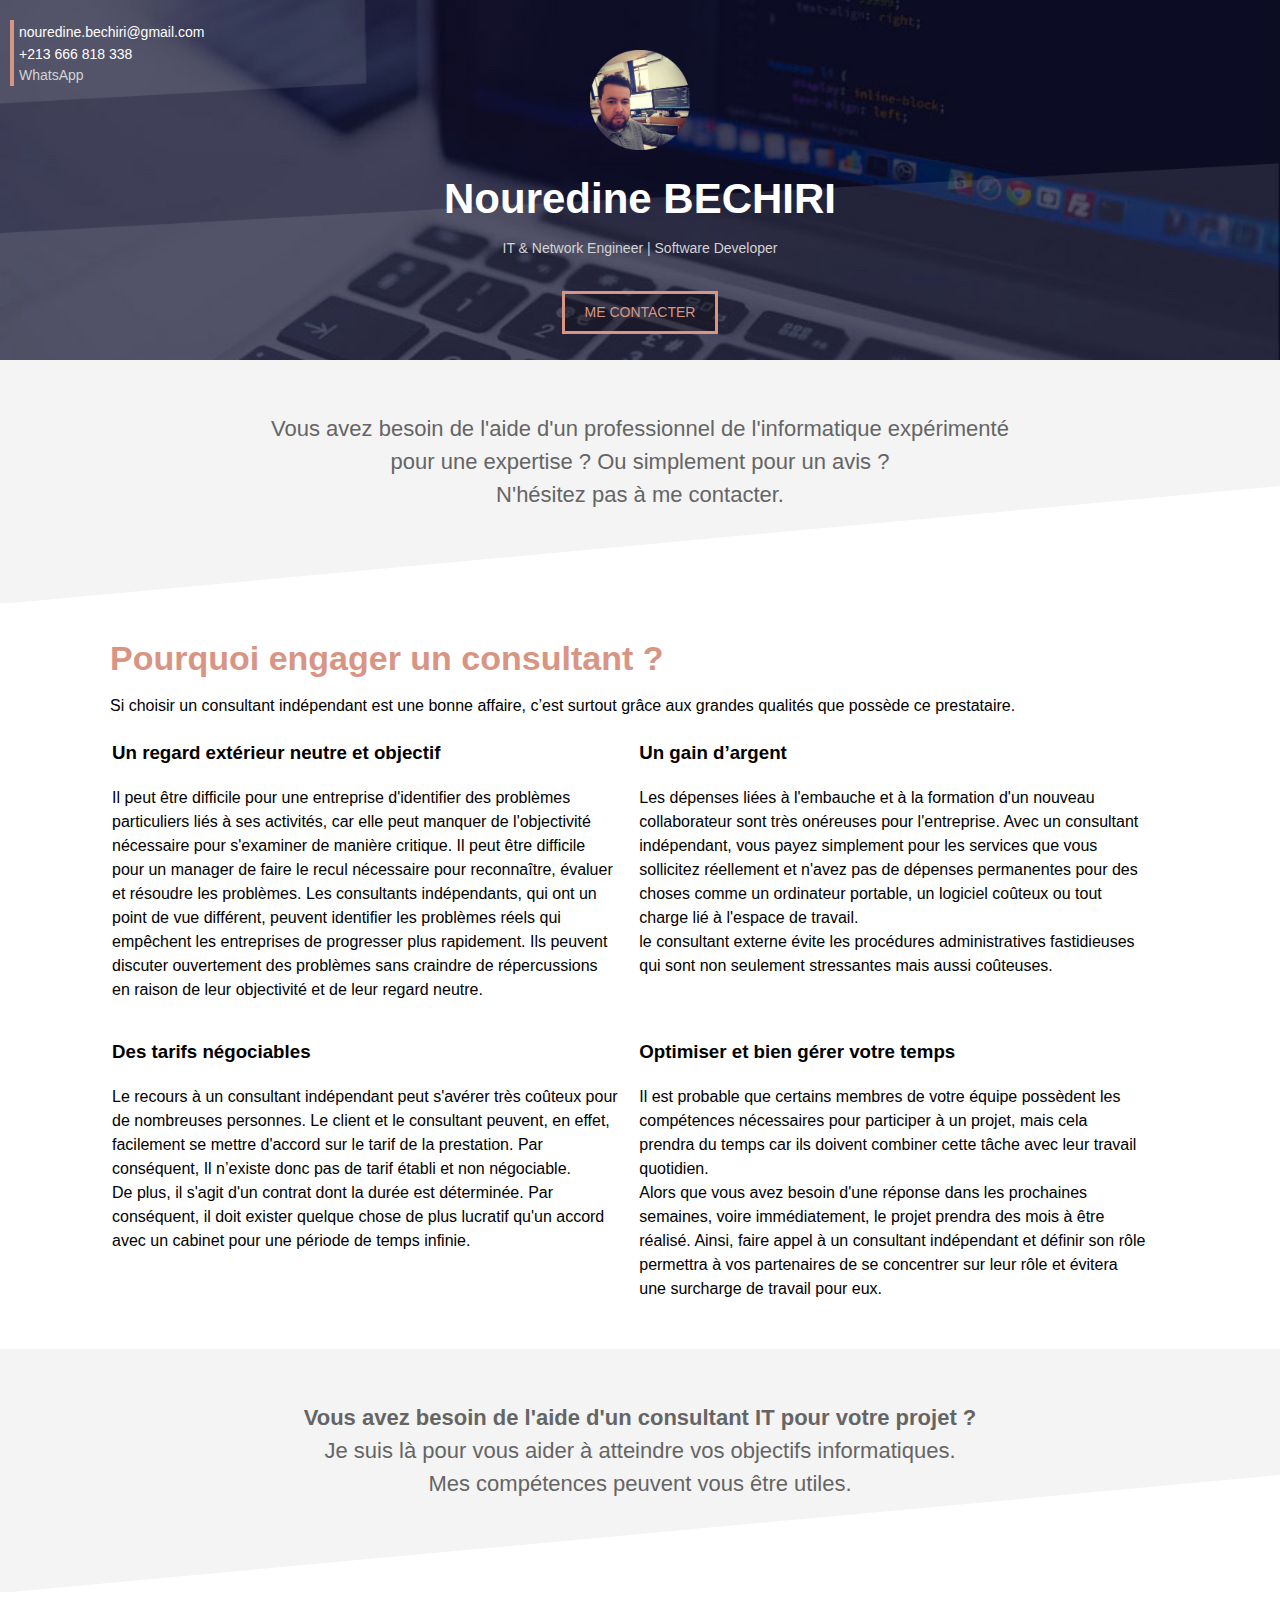
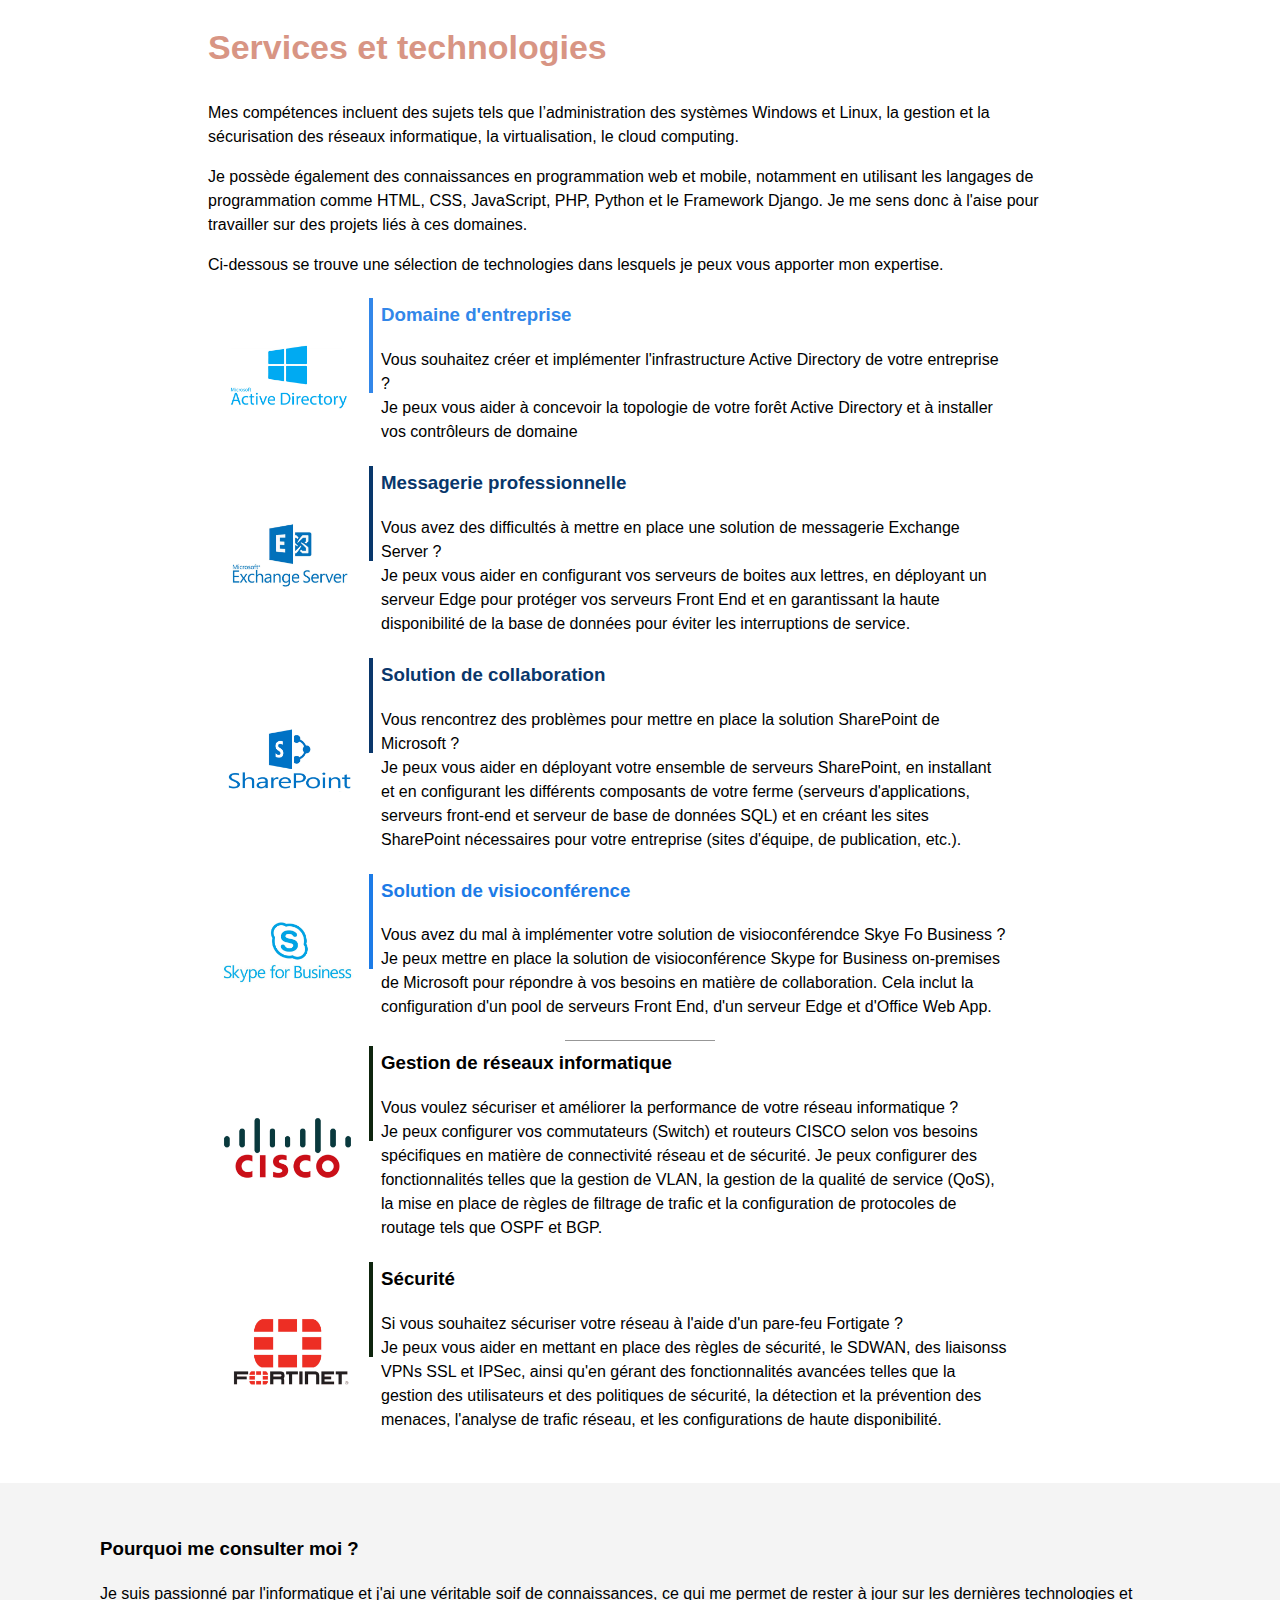
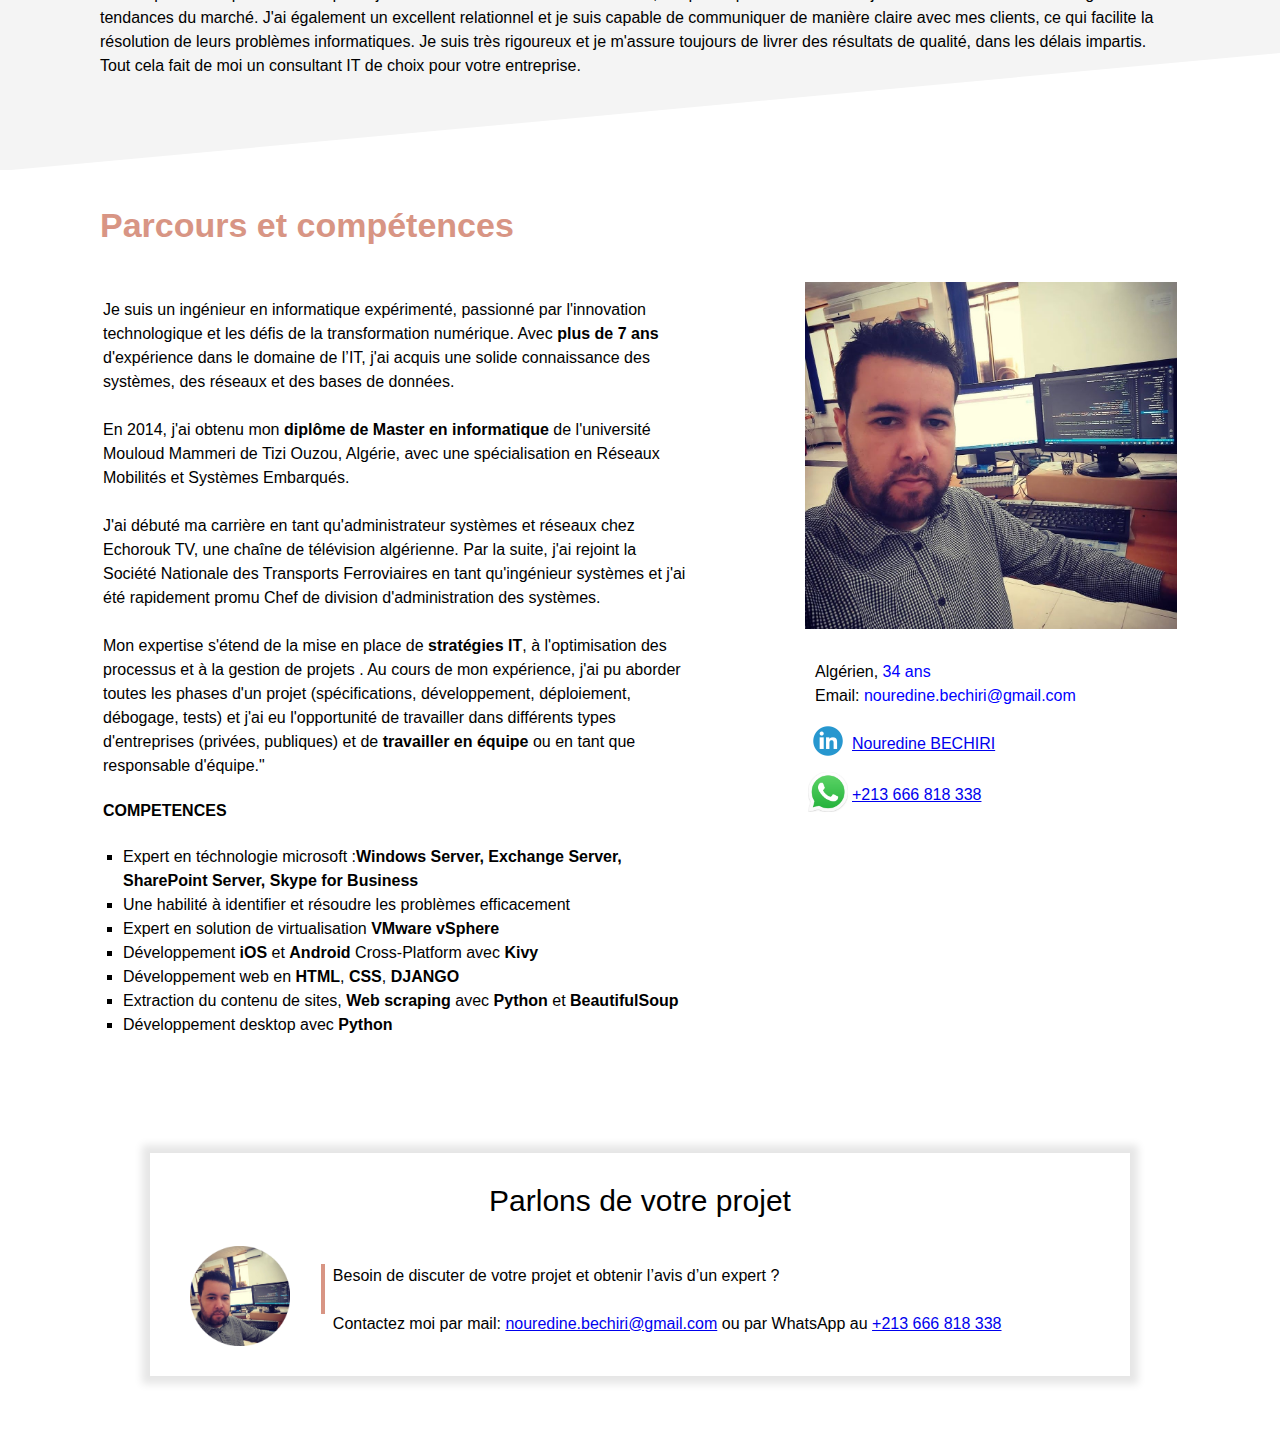
<file: index.html>
<!DOCTYPE html>
<html lang="fr">
<head>
    <meta charset="UTF-8">
    <meta name="viewport" content="width=device-width, initial-scale=1.0">
    <title>Nouredine BECHIRI</title>
    <link rel="stylesheet" href="style.css">
</head>
<body>
    <!-- COUVERTURE -->
    <div class="cover">
        <img class="cover-profile" src="profile.png"/>
        <h1>Nouredine BECHIRI</h1>
        <p>IT & Network Engineer | Software Developer</p>
        
        <div style="text-align: center;">
            <a class="contact-button" href="mailto:nouredine.bechiri@gmail.com?subject=Contact depuis nouredinebechiri.tk">ME CONTACTER</a>
        </div>
        <div class="cover-contact">
            <a style="text-decoration: none;" href="mailto:nouredine.bechiri@gmail.com?subject=Contact depuis site web">nouredine.bechiri@gmail.com</a>
            <div class="icon">
                <a style="display: block; text-decoration: none;" href="tel:+213666818338">+213 666 818 338</a>
                <p>WhatsApp</p>
            </div>
        </div>
    </div>

    <!-- SECTION GRISE  -->
    <div class="section section-grise1">
        <!-- <div class="separateur"></div> -->
        <p>
            Vous avez besoin de l'aide d'un professionnel de l'informatique expérimenté pour une expertise ? 
            Ou simplement pour un avis ? <br> N'hésitez pas à me contacter.
        </p>
    </div>
    <!-- SECTION BLANCHE Pourquoi engager un consultant ?< -->
    <div class="section" >
        <div class="pourquoi-consultant">
            <h2>Pourquoi engager un consultant ?</h2>
            <p>Si choisir un consultant indépendant est une bonne affaire, c’est surtout grâce aux grandes qualités que possède ce prestataire.</p>
        </div>
        <table class="col-pourquoi-consultant">
            <tr>
                <td>
                    <h3>Un regard extérieur neutre et objectif</h3>
                    <p>Il peut être difficile pour une entreprise d'identifier des problèmes particuliers liés à ses activités, car elle peut manquer de l'objectivité nécessaire pour s'examiner de manière critique. Il peut être difficile pour un manager de faire le recul nécessaire pour reconnaître, évaluer et résoudre les problèmes.
                        Les consultants indépendants, qui ont un point de vue différent, peuvent identifier les problèmes réels qui empêchent les entreprises de progresser plus rapidement. Ils peuvent discuter ouvertement des problèmes sans craindre de répercussions en raison de leur objectivité et de leur regard neutre.
                    </p>
                </td>
                <td>
                    <h3>Un gain d’argent</h3>
                    <p>Les dépenses liées à l'embauche et à la formation d'un nouveau collaborateur sont très onéreuses pour l'entreprise. Avec un consultant indépendant, vous payez simplement pour les services que vous sollicitez réellement et n'avez pas de dépenses permanentes pour des choses comme un ordinateur portable, un logiciel coûteux ou tout charge lié à l'espace de travail.
                        <br>
                        le consultant externe évite les procédures administratives fastidieuses qui sont non seulement stressantes mais aussi coûteuses.
                    </p>
                </td>
            </tr>     
       

            <tr>
                <td>
                    <h3>Des tarifs négociables</h3>
                    <p>
                        Le recours à un consultant indépendant peut s'avérer très coûteux pour de nombreuses personnes. Le client et le consultant peuvent, en effet, facilement se mettre d'accord sur le tarif de la prestation. Par conséquent, Il n’existe donc pas de tarif établi et non négociable.
                        <br>
                        De plus, il s'agit d'un contrat dont la durée est déterminée. Par conséquent, il doit exister quelque chose de plus lucratif qu'un accord avec un cabinet pour une période de temps infinie.
                        
                    </p>
                </td>
                <td>
                    <h3>Optimiser et bien gérer votre temps</h3>
                    <p>
                        Il est probable que certains membres de votre équipe possèdent les compétences nécessaires pour participer à un projet, mais cela prendra du temps car ils doivent combiner cette tâche avec leur travail quotidien.
                        <br>
                        Alors que vous avez besoin d'une réponse dans les prochaines semaines, voire immédiatement, le projet prendra des mois à être réalisé. Ainsi, faire appel à un consultant indépendant et définir son rôle permettra à vos partenaires de se concentrer sur leur rôle et évitera une surcharge de travail pour eux.
                    </p>
                </td>
            </tr> 
        </table>
    </div>

    <!-- SECTION GRISE 2-->
    <div class="section section-grise1">
        <!-- <div class="separateur"></div> -->
            <p >
                <b>Vous avez besoin de l'aide d'un consultant IT pour votre projet ? </b> <br>
                Je suis là pour vous aider à atteindre vos objectifs informatiques. <br>
                Mes compétences peuvent vous être utiles.
            </p>
    </div>
    
    <!-- SECTION BLANCHE Services et technologies -->
    <div class="section" >
        <div class="section-content">
            <h2>Services et technologies</h2>
            <p>
                Mes compétences incluent des sujets tels que l’administration des systèmes Windows et Linux, la gestion et la sécurisation des réseaux informatique, la virtualisation, le cloud computing.
            </p>
            <p>
                Je possède également des connaissances en programmation web et mobile, notamment en utilisant les langages de programmation comme HTML, CSS, JavaScript, PHP, Python et le Framework Django. 
                Je me sens donc à l'aise pour travailler sur des projets liés à ces domaines.
            </p>
            <p>Ci-dessous se trouve une sélection de technologies dans lesquels je peux vous apporter mon expertise.</p>
                                                                          
            <style>
                .line-verticale{
                    width: 4px;
                    height: 95px;  
                }
                .ad-col{
                    border-left: 4px solid rgb(28, 123, 231);  
                }
                .exchange-col{
                    border-left: 4px solid rgb(16, 62, 116);  
                }
                .service-tech-col{
                    width: 10px;
                    vertical-align: top;                    
                    
                }
                .service-tech h3 {
                    margin-top: 3px;   
                }
            </style>
            <table class="service-tech">
                <tr> <td><img class="img-serivce-tech" src="ad.jpg" alt=""></td></tr>
                <tr>
                    <td class="service-tech-col">
                        <div style="border-left: 4px solid var(--ad-col)" class="line-verticale"></div>
                    </td>
                    <td>
                        <h3 style="color: var(--ad-col);">Domaine d'entreprise</h3>
                        <p>
                            Vous souhaitez créer et implémenter l'infrastructure Active Directory de votre entreprise ? <br>
                            Je peux vous aider à concevoir la topologie de votre forêt Active Directory et à installer vos contrôleurs de domaine
                        </p>
                    </td>
                </tr>
                
                <tr>
                    <td><img class="img-serivce-tech" src="exchange.jpg" alt=""></td>
                </tr>
                <tr>
                    <td class="service-tech-col">
                        <div style="border-left: 4px solid var(--exchange-col)" class="line-verticale"></div>
                    </td>
                    <td>
                        <h3 style="color: var(--exchange-col);">Messagerie professionnelle</h3>
                        <p>
                        Vous avez des difficultés à mettre en place une solution de messagerie Exchange Server ? <br>
                        Je peux vous aider en configurant vos serveurs de boites aux lettres, en déployant un serveur Edge pour protéger vos serveurs Front End et en garantissant la haute disponibilité de la base de données pour éviter les interruptions de service.
                        </p>
                    </td>
                </tr>
                
                <tr><td><img class="img-serivce-tech" src="sharepoint.jpg" alt=""></td></tr>
                <tr>
                    <td class="service-tech-col">
                        <div style="border-left: 4px solid var(--sharepoint-col)" class="line-verticale"></div>
                    </td>
                    <td>   
                        <h3 style="color: var(--sharepoint-col);">Solution de collaboration</h3>                     
                        <p>
                            Vous rencontrez des problèmes pour mettre en place la solution SharePoint de Microsoft ? <br>
                            Je peux vous aider en déployant votre ensemble de serveurs SharePoint, en installant et en configurant les différents composants de votre ferme (serveurs d'applications, serveurs front-end et serveur de base de données SQL) et en créant les sites SharePoint nécessaires pour votre entreprise (sites d'équipe, de publication, etc.).
                        </p>
                    </td>
                </tr>
               
                
                <tr><td><img class="img-serivce-tech" src="skypeforbusiness.jpg" alt=""></td></tr>
                <tr>
                    <td class="service-tech-col">
                        <div style="border-left: 4px solid var(--skype-col)" class="line-verticale"></div>
                    </td>
                    <td>
                        <h3 style="color: var(--skype-col);" >Solution de visioconférence</h3>
                        <p>
                            Vous avez du mal à implémenter votre solution de visioconférendce Skye Fo Business ? <br>
                            Je peux mettre en place la solution de visioconférence Skype for Business on-premises de Microsoft pour répondre à vos besoins en matière de collaboration. Cela inclut la configuration d'un pool de serveurs Front End, d'un serveur Edge et d'Office Web App.
                        </p>
                    </td>
                </tr>
                
                
            </table>
            <div class="separateur"></div>
            <table class="service-tech">
                <tr><td><img class="img-serivce-tech" src="cisco.jpg" alt=""></td></tr>
                <tr>
                    <td class="service-tech-col">
                        <div style="border-left: 4px solid rgb(14, 37, 14);  " class="line-verticale"></div>
                    </td>
                    <td>
                        <h3>Gestion de réseaux informatique</h3>
                        <p>
                            Vous voulez sécuriser et améliorer la performance de votre réseau informatique ? <br>
                            Je peux configurer vos commutateurs (Switch) et routeurs CISCO selon vos besoins spécifiques en matière de connectivité réseau et de sécurité.  Je peux configurer des fonctionnalités telles que la gestion de VLAN, la gestion de la qualité de service (QoS), la mise en place de règles de filtrage de trafic et la configuration de protocoles de routage tels que OSPF et BGP.
                        </p>
                    </td>
                </tr>
                <tr><td><img class="img-serivce-tech" src="fortinet.jpg" alt=""></td></tr>
                <tr>
                    <td class="service-tech-col">
                        <div style="border-left: 4px solid rgb(14, 37, 14);  " class="line-verticale"></div>
                    </td>
                    <td>
                        <h3>Sécurité</h3>
                        <p>
                            Si vous souhaitez sécuriser votre réseau à l'aide d'un pare-feu Fortigate ? <br>
                            Je peux vous aider en mettant en place des règles de sécurité, le SDWAN, des liaisonss VPNs SSL et IPSec, ainsi qu'en gérant des fonctionnalités avancées telles que la gestion des utilisateurs et des politiques de sécurité, la détection et la prévention des menaces, l'analyse de trafic réseau, et les configurations de haute disponibilité.
                        </p>
                    </td>
                </tr>
            </table>
            
      </div>
    </div>

    <!-- SECTION GRISE  -->
    <div class="section section-grise1">
        <!-- <div class="separateur"></div> -->
        <p>
            <h3>Pourquoi me consulter moi ?</h3>
            Je suis passionné par l'informatique et j'ai une véritable soif de connaissances, ce qui me permet de rester à jour sur les dernières technologies et tendances du marché. 
            J'ai également un excellent relationnel et je suis capable de communiquer de manière claire avec mes clients, ce qui facilite la résolution de leurs problèmes informatiques. 
            Je suis très rigoureux et je m'assure toujours de livrer des résultats de qualité, dans les délais impartis. <br> Tout cela fait de moi un consultant IT de choix pour votre entreprise.
        </p>
    </div>
   

    <!-- SECTION BLANCHE 2 -->
    <div class="section">
        <h2>Parcours et compétences</h2>
        <table class="col-parcours-competences" style="display:inline-block">
            <tr>
                <td>
                    <p>
                        Je suis un ingénieur en informatique expérimenté, passionné par l'innovation technologique et les défis de la transformation numérique. Avec <b>plus de 7 ans </b> d'expérience dans le domaine de l’IT, j'ai acquis une solide connaissance des systèmes, des réseaux et des bases de données. 
                        <br> <br>

                        En 2014, j'ai obtenu mon <b>diplôme de Master en informatique</b> de l'université Mouloud Mammeri de Tizi Ouzou, Algérie, avec une spécialisation en Réseaux Mobilités et Systèmes Embarqués.
                        <br><br>   
                        J'ai débuté ma carrière en tant qu'administrateur systèmes et réseaux chez Echorouk TV, une chaîne de télévision algérienne. Par la suite, j'ai rejoint la Société Nationale des Transports Ferroviaires en tant qu'ingénieur systèmes</b> et j'ai été rapidement promu Chef de division d'administration des systèmes. 
                        <br><br>
                        Mon expertise s'étend de la mise en place de <b>stratégies IT</b>, à l'optimisation des processus et à la gestion de projets . 
                        Au cours de mon expérience, j'ai pu aborder toutes les phases d'un projet (spécifications, développement, déploiement, débogage, tests) et j'ai eu l'opportunité de travailler dans différents types d'entreprises (privées, publiques) et de <b>travailler en équipe</b> ou en tant que responsable d'équipe."
                        
                    </p>
                    <h4>COMPETENCES</h4>                
                    
                    <ul style=" padding: 0px 0px 0px 20px;list-style: square;" class="competences">
                        <li>Expert en téchnologie microsoft :<b>Windows Server, Exchange Server, SharePoint Server, Skype for Business</b></li>
                        <li>Une habilité à identifier et résoudre les problèmes efficacement</li>
                        <li>Expert en solution de virtualisation <b>VMware vSphere</b></li>
                        <li>Développement <b>iOS</b> et <b>Android</b> Cross-Platform avec <b>Kivy</b></li>
                        <li>Développement web en <b>HTML</b>, <b>CSS</b>, <b>DJANGO</b> </li>
                        <li>Extraction du contenu de sites, <b>Web scraping</b> avec <b>Python</b> et <b>BeautifulSoup</b></li>
                        <li>Développement desktop avec <b>Python</b></li>
                    </ul>
            </td>
            </tr>
        </table>
        
        <table  class="col-conetenu-contact float-right">
            <tr>    
                <td><img style="width:100%;" src="profile2.png" class="col-conetenu-contact"/></td>
            </tr>
            <tr>
                <td>
                    <style> 
                    </style>
                    <ul class="contact-info" style="display: inline-block; margin: 0px;margin-top: 10px;padding: 10px; list-style: none;">
                        <li>Algérien, <span style="color: blue;">34 ans</span></li>
                        <li>Email: <a href="mailto:nouredine.bechiri@gmail.com?subject=Contact depuis site web">nouredine.bechiri@gmail.com</a></li>                      
                    </ul>
                    <div class="icon">
                        <table>
                            <tr>
                                <td><img src="linkedin.png" alt=""></td>
                                <td><a href="https://www.linkedin.com/in/nouredinebechiri/" target="_blank"> Nouredine BECHIRI</a></td>
                            </tr>
                            <tr> 
                                <td><img src="WhatsApp.png" alt=""></td>
                                <td><a href="tel:+213666818338">+213 666 818 338</a></td>
                            </tr>
                        </table> 
                    </div>                  
                </td>
            </tr>
        </table>
    </div>
    <!-- SECTION BLANCHE FRAME -->
    <iframe src="contact-frame.html" scrolling="no"/>
</body>
</html>
</file>
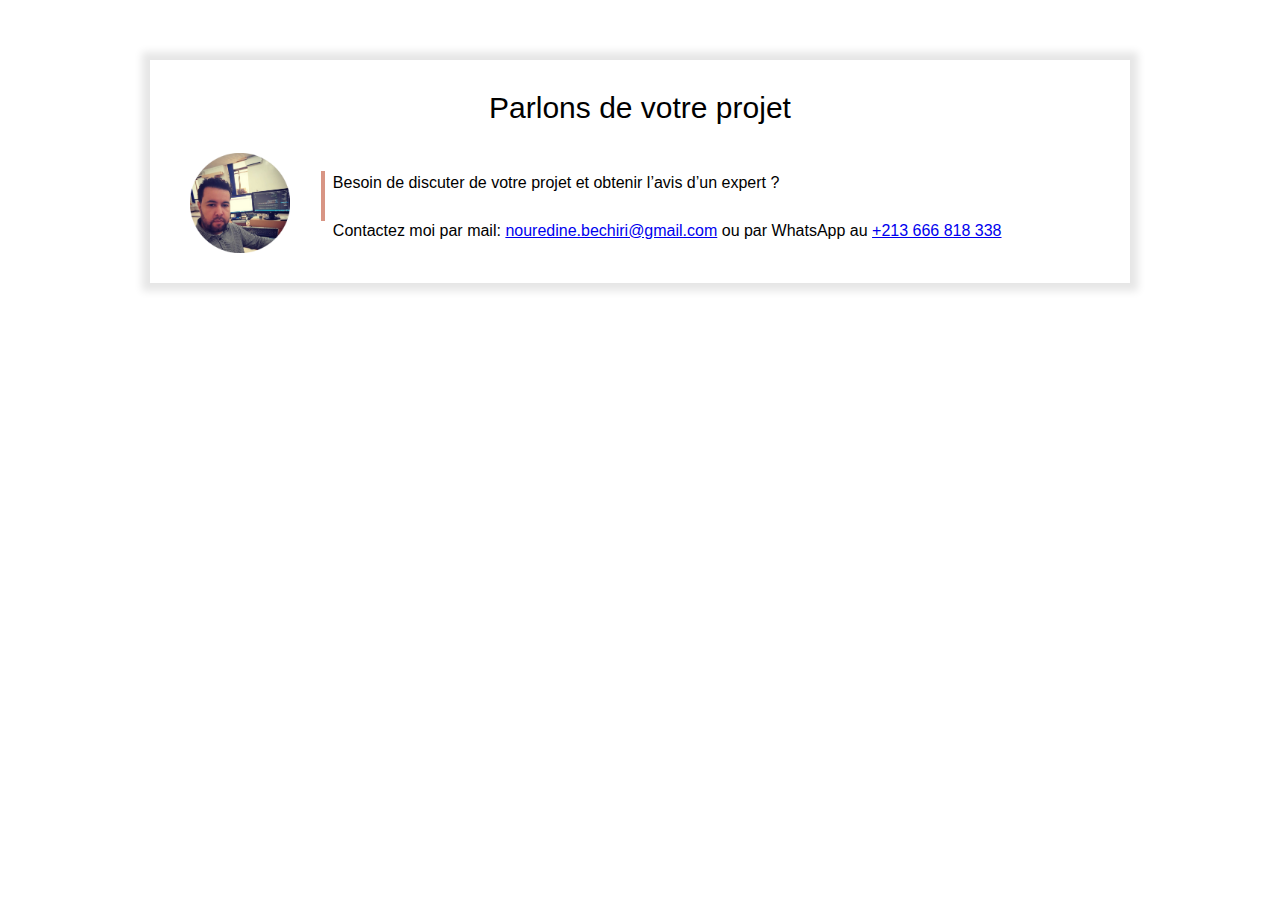
<file: contact-frame.html>
<!DOCTYPE html>
<html lang="fr">
<head>
    <meta charset="UTF-8">
    <meta name="viewport" content="width=device-width, initial-scale=1.0">
    <link rel="stylesheet" href="style.css">
</head>
<body>
    <div class="section">
        <div class="separateur display-mobile" style="margin-bottom:15px;"></div>
    <div class="frame">
        <p class="frame-title">Parlons de votre projet</p>
        <table style="width: 100%">
            <tr>
                <td valign="top" align="center"><img src="profile.png"></td>
                <td>
                    <div class="texte-avec-ligne-verticale"
                    style="margin-left: 20px">
                        <p>
                            Besoin de discuter de votre projet 
                            et obtenir l’avis d’un expert ?
                            <br><br>
                            Contactez moi par mail: 
                            <a href="mailto:nouredine.bechiri?subject=Contact depuis site web">nouredine.bechiri@gmail.com</a> ou par WhatsApp au <a href="tel:+213666818338">+213 666 818 338</a>

                        </p>
                    </div>
                </td>
            </tr>
        </table>

    </div>
</div>
</body>
</file>
<file: style.css>
* {
    box-sizing: border-box;
}

.icon{
vertical-align: top;
}
.icon img{
    width: 40px;
    height: 40px;
    
}
div.icon p{
    margin: 0px;
    padding: 0px;
    display: inline-block;
}
:root {
    --color1: #D89584;
    --color2: #F4F4F4;
    --ad-col: rgb(50, 135, 233);
    --skype-col: rgb(28, 123, 231);
    --sharepoint-col: rgb(10, 55, 107);
    --exchange-col: rgb(8, 55, 107);
}

body {
    margin: 0;
    font-family: Arial;
    line-height: 1.5;
   
}

iframe {
    width: 100%;
    border: none;
    height: 350px;
}

div.cover {
    background: url(cover_overlay.png) no-repeat center/100% 100%,url(cover.jpg) no-repeat center/cover;
    height: 360px;
    position: relative;
}

img.cover-profile {
    height: 100px;
    position: relative;
    left: 50%;
    margin-left: -50px;
    margin-top: 50px;
}

h1 {
    color: white;
    text-align: center;
    font-size: 42px;
    margin-top: 10px;
    margin-bottom: 0px;
}

div.cover p {
    color: lightgray;
    text-align: center;
    margin-top: 8px;
    font-size: 14px;
}

div.cover-contact {
    /* background-color: #FF000080; */
    position: absolute;
    top: 20px;
    left: 10px;
    border-left: 4px solid var(--color1);
    padding-left: 5px;
}

div.cover-contact p {
    text-align: left;
    margin-top: 0px;
    margin-bottom: 0px;
}

div.cover-contact p:first-child {
    margin-bottom: 5px;
}

div.cover-contact * {
    color: white;
    font-size: 14px;
}

a.contact-button {
    color: var(--color1);
    border: 3px solid var(--color1);
    padding: 8px 20px;
    text-decoration: none;
    background-color: #00000040;
    display: inline-block;
    margin-top: 18px;
    font-size: 14px;
}

a.contact-button-portfolio {
    position: absolute; 
    right: 20px; 
    top:5px;
}

a.contact-button:hover {
    color: white;
    border: 3px solid white;
}

.section {
    padding-left: 100px;
    padding-right: 100px;
    padding-top: 30px;
    padding-bottom: 30px;
    overflow: auto;
}

div.section-grise1 {
    background: url(triangle2white.svg) no-repeat center bottom -1px/100%;
    background-color: var(--color2);
    padding-bottom: 70px;
}

div.section-grise2 {
    background: url(triangle1white.svg) no-repeat center top/100%;
    background-color: var(--color2);
    padding-top: 80px;
}

h2 {
    text-align: left;
    font-size: 34px;
    margin-top: 0px;
    color: var(--color1);
}

div.separateur {
    background-color: #979797;
    height: 1px;
    width: 150px;
    position: relative;
    left: 50%;
    margin-left: -75px;
}

div.section-grise1 p {
    font-size: 22px;
    color: #656565;
    text-align: center;
    max-width: 750px;
    margin-left: auto;
    margin-right: auto;
}

div.section-grise2 p {
    font-size: 22px;
    color: #656565;
    text-align: center;
    max-width: 950px;
    margin-left: auto;
    margin-right: auto;
}



ul.contact-info li a{
    text-decoration: none;
    color: blue;
}
div.col-contenu {
    width: 60%;
    padding-left: 16px;
}

.float-right {
    float: right;
}

div.texte-avec-ligne-verticale {
    border-left: 4px solid var(--color1);
    padding-left: 8px;
    height: 50px;
    display: inline-block;
}

div.texte-avec-ligne-verticale p {
    margin-top: 0;
}

div.barre-verticale {
    height: 50px;
    width: 4px;
    background-color: var(--color1);
    margin-right: 8px;
}


div.frame {
    margin: 30px 50px;
    padding: 20px 30px;
    background-color: white;
    box-shadow: 0px 0px 8px 8px rgba(0, 0, 0, 0.1);

}

p.frame-title {
    font-size: 30px;
    margin-top: 5px;
    margin-bottom: 20px;
    text-align: center;
}

div.frame img {
    width: 100px;
}

/* PORTFOLIO */
.portfolio-header {
    height: 90px;
    background: url(img/header.jpg) no-repeat center/cover;
    position: relative;
}

.portfolio-header-title {
    font-size: 26px;
    font-weight: bold;
    color: white;
    padding-top: 4px;
    padding-left: 8px;
}

h1.portfolio {
    font-size: 46px;
    color: black;
    line-height: 1;
    padding-top: 10px;
}

h2.portfolio {
    font-size: 26px;
    color: black;
    font-weight: normal;
    margin-bottom: 0;
}

a.portfolio-back {
    color: var(--color1);
    margin-left: -10px;
}

img.portfolio {
    width: 70%;
    max-width: 475px;
}

.display-mobile {
    display: none;
}


/* CSS ADDED BY NB*/
.service-tech tr{
    display: inline-block;
    max-width: 75%;
}
.img-serivce-tech{
    max-width: 150px;
}
.section-content{
    margin: auto; 
    width: 80%;
}
.pourquoi-consultant p{
    margin: 0px;
    padding-left: 10px;
}
.pourquoi-consultant h2{
   margin-bottom: 10px;
   padding-left: 10px;
}
.col-pourquoi-consultant tr{
   vertical-align: top;
 }
.col-pourquoi-consultant td{
    width: 49%;
    padding: 0px 10px 0px 10px;
    display: inline-block;
  }
.col-parcours-competences {
    width: 55%;
}
.col-conetenu-contact {
    width: 35%;
}

/* RESPONSIVE DESIGN : MOBILE */
@media only screen and (max-width: 767px) {
    .section-content{
        margin: auto; 
        width: 100%;
    }
    img.cover-profile {
        height: 90px;
        margin-top: 75px;
    }
    
    h1 {
        font-size: 38px;
        margin-top: 6px;
        margin-bottom: 0px;
    }
    
    div.cover p {
        margin-top: 2px;
        font-size: 13px;
    }

    .section {
        padding-left: 20px;
        padding-right: 20px;
    }
    .section-grise2 p {
        width: 100%

    }
    
    div.section-grise1 {
        padding-bottom: 40px;
    }
    div.section-grise1 p{
        text-align: left;
    }
    h2 {
        font-size: 20px;
    }
    
    div.col-contenu {
        width: 100%;
        padding-left: 0px;
        margin-top: 20px;
    }
   
    .col-portfolio {
        width: 100%;
        margin-bottom: 20px;
    }


    div.frame {
        margin: 0px 0px;
        padding: 0px 0px;
        box-shadow: none;
    }

    div.frame img {
        width: 70px;
    }

    /* POSTFOLIO - MOBILE */
    .portfolio-header-title {
        font-size: 19px;
        padding-top: 10px;
        padding-left: 4px;
    }

    a.contact-button {
        padding: 7px 12px;
        margin-top: 22px;
        font-size: 12px;
    }

    a.contact-button-portfolio {
        right: 12px; 
    }

    h1.portfolio {
        font-size: 40px;
    }
    
    h2.portfolio {
        font-size: 22px;
    }

    img.portfolio {
        width: 100%;
    }

    .display-mobile {
        display: block;
    }
  
   /* CSS ADDED BY NB*/
   .service-tech tr{
        max-width: 100%;
    }
    
   .col-parcours-competences {
    width: 100%;
    }
    .col-conetenu-contact {
        width: 100%;
    }
   .pourquoi-consultant p{
    margin: 0px;
    padding:0px;
    }
    .pourquoi-consultant h2{
    margin: 0px;
    padding: 0px;
    }
    .col-pourquoi-consultant {
        width: 100%;
    }
    .col-pourquoi-consultant td{
        width: 100%;
        padding: 0px;
    
      }
    .img-serivce-tech{
        max-width: 100%;
    }
    
}
</file>
